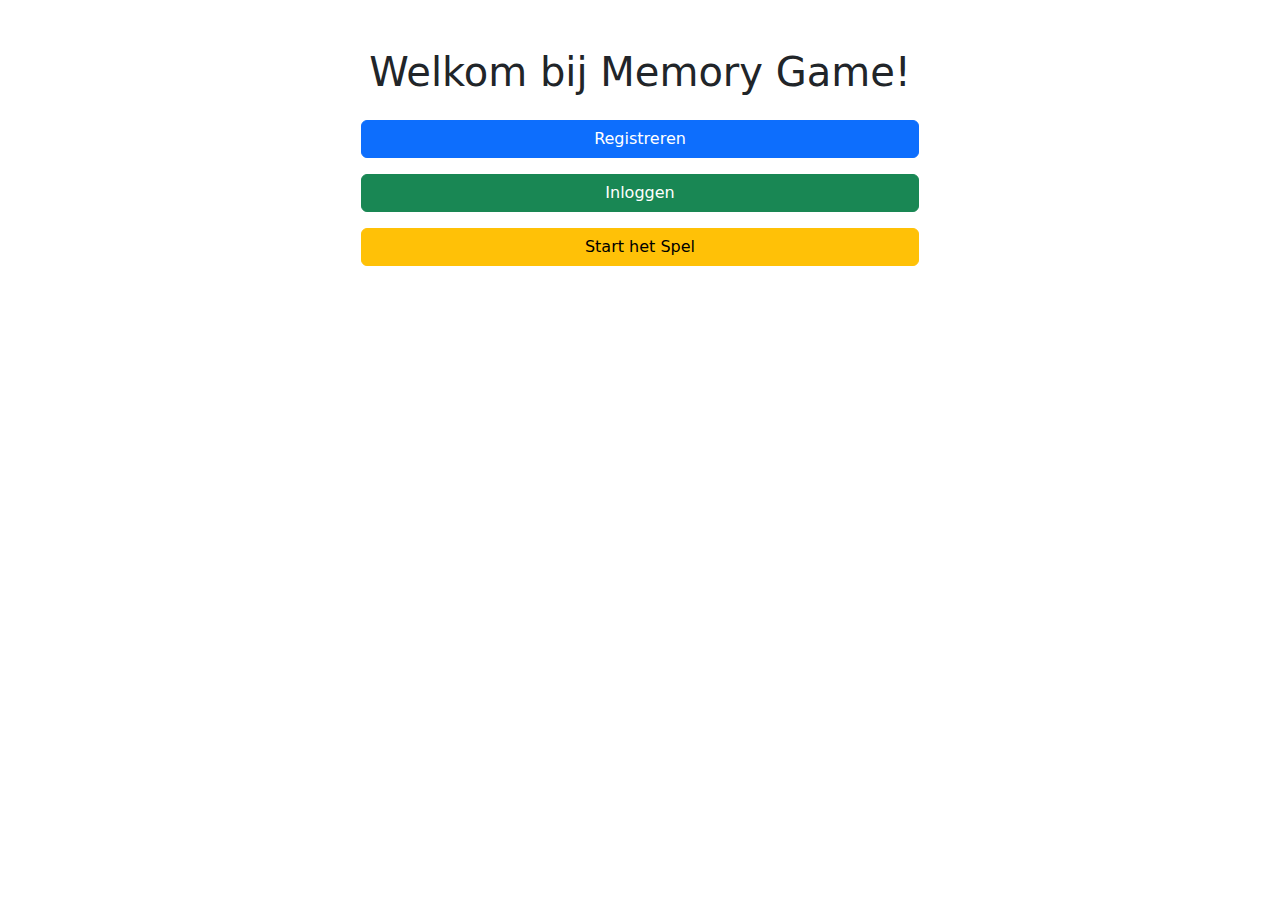
<file: memory-frontend/index.html>
<!DOCTYPE html>
<html lang="en">
<head>
    <meta charset="UTF-8">
    <meta name="viewport" content="width=device-width, initial-scale=1.0">
    <title>Memory Game</title>
    <!-- Bootstrap -->
    <link href="https://cdn.jsdelivr.net/npm/bootstrap@5.3.1/dist/css/bootstrap.min.css" rel="stylesheet">
</head>
<body>
<div class="container py-5">
    <h1 class="text-center mb-4">Welkom bij Memory Game!</h1>
    <div class="d-flex justify-content-center flex-column align-items-center gap-3">
        <a href="register.html" class="btn btn-primary w-50">Registreren</a>
        <a href="login.html" class="btn btn-success w-50">Inloggen</a>
        <a href="game.html" class="btn btn-warning w-50">Start het Spel</a>
    </div>
</div>
</body>
</html>
</file>
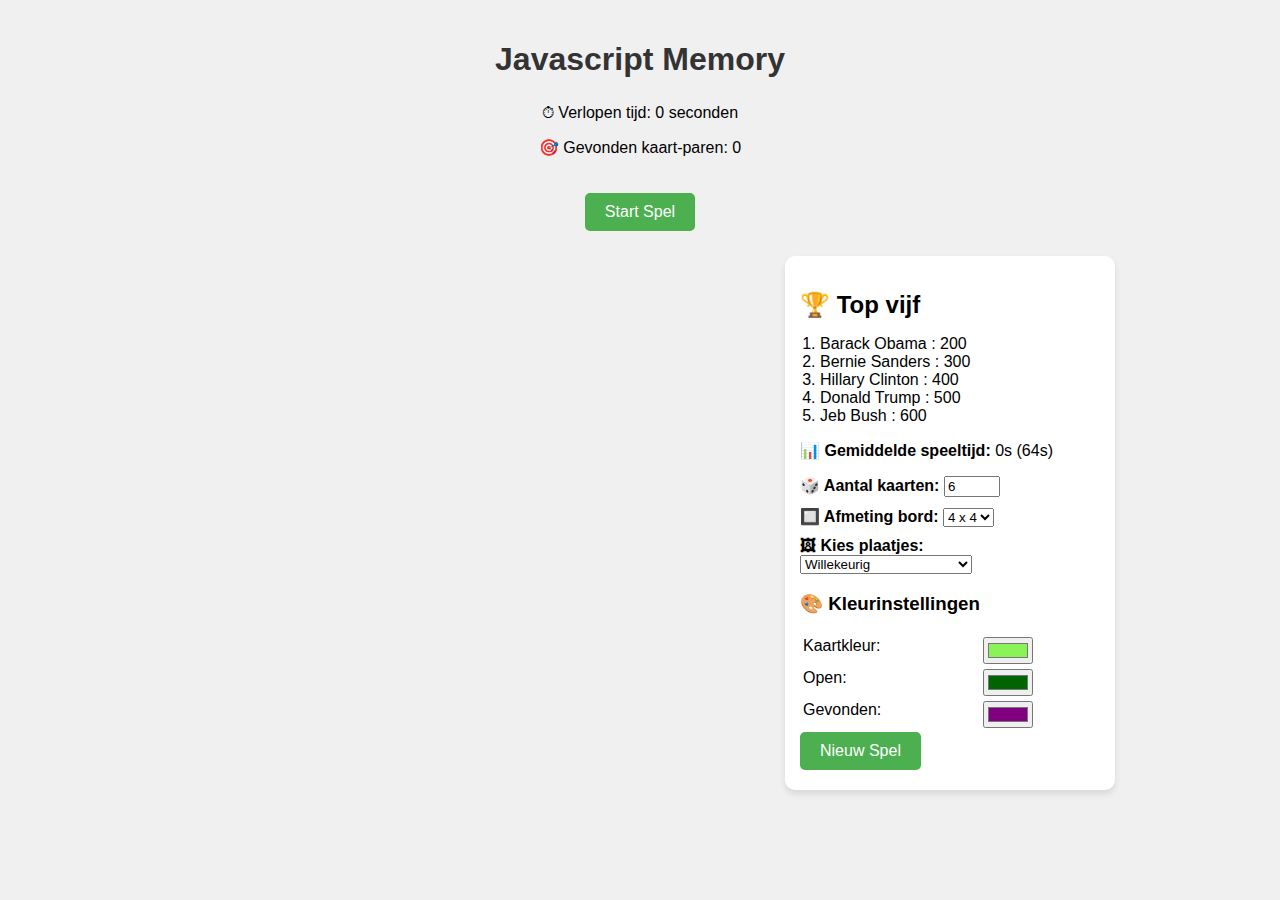
<file: game.html>
<!DOCTYPE html>
<html lang="en">
<head>
    <meta charset="UTF-8">
    <meta name="viewport" content="width=device-width, initial-scale=1.0">
    <title>Memory Game</title>
    <link rel="stylesheet" href="styles.css">
</head>
<body>
<div class="container">
    <h1>Javascript Memory</h1>

    <!-- Informatie over het spel -->
    <div class="info">
        <p>⏱ Verlopen tijd: <span id="time-elapsed">0 seconden</span></p>
        <p>🎯 Gevonden kaart-paren: <span id="pairs-found">0</span></p>
    </div>

    <!-- Knop om het spel te starten -->
    <button id="start-game" class="btn">Start Spel</button>

    <div class="memory-game">
        <!-- Dynamisch geladen kaarten -->
        <div class="memory-grid" id="memory-grid">
            <!-- Kaarten worden hier geladen door JavaScript -->
        </div>

        <!-- Sidebar voor instellingen en statistieken -->
        <aside class="sidebar">
            <h2>🏆 Top vijf</h2>
            <ol id="leaderboard">
                <li>Barack Obama : 200</li>
                <li>Bernie Sanders : 300</li>
                <li>Hillary Clinton : 400</li>
                <li>Donald Trump : 500</li>
                <li>Jeb Bush : 600</li>
            </ol>

            <p><b>📊 Gemiddelde speeltijd:</b> <span id="average-time">0s (64s)</span></p>

            <!-- Instellingen -->
            <div class="controls">
                <label for="num-cards">
                    <b>🎲 Aantal kaarten:</b>
                    <input type="number" id="num-cards" min="4" max="16" value="6">
                </label>

                <label for="board-size">
                    <b>🔲 Afmeting bord:</b>
                    <select id="board-size">
                        <option value="4">4 x 4</option>
                        <option value="6">6 x 6</option>
                    </select>
                </label>

                <label for="image-selector">
                    <b>🖼 Kies plaatjes:</b>
                    <select id="image-selector">
                        <option value="random">Willekeurig</option>
                        <option value="dogs">Hondenplaatjes</option>
                        <option value="cats">Kattenplaatjes</option>
                        <option value="persons">Niet-bestaande personen</option>
                        <option value="pizzas">Niet-bestaande pizza's</option>
                    </select>
                </label>
            </div>

            <!-- Kleurinstellingen -->
            <h3>🎨 Kleurinstellingen</h3>
            <table>
                <tr>
                    <td><label for="closed-color">Kaartkleur:</label></td>
                    <td><input type="color" id="closed-color" value="#89f357"></td>
                </tr>
                <tr>
                    <td><label for="open-color">Open:</label></td>
                    <td><input type="color" id="open-color" value="#006400"></td>
                </tr>
                <tr>
                    <td><label for="found-color">Gevonden:</label></td>
                    <td><input type="color" id="found-color" value="#800080"></td>
                </tr>
            </table>

            <!-- Knop voor een nieuw spel -->
            <button class="new-game" id="new-game-btn">Nieuw Spel</button>
        </aside>
    </div>
</div>

<!-- Laad het script -->
<script type="module" src="js/main.js" defer></script>
</body>
</html>
</file>
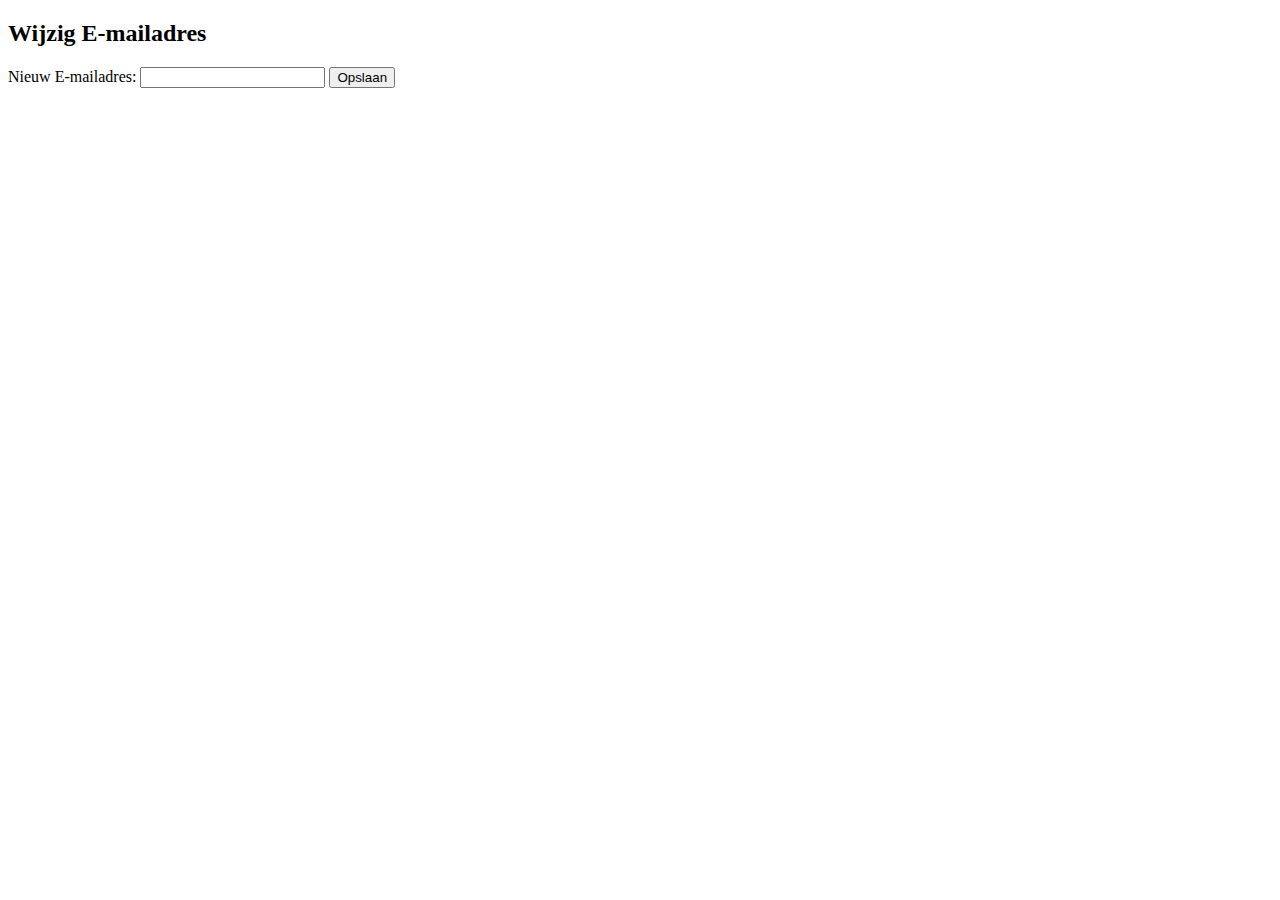
<file: memory-frontend/email.html>
<!DOCTYPE html>
<html lang="en">
<head>
    <meta charset="UTF-8">
    <title>Title</title>
</head>
<body>
<form id="email-form">
    <h2>Wijzig E-mailadres</h2>
    <label for="email">Nieuw E-mailadres:</label>
    <input type="email" id="email" name="email" required>
    <button type="submit">Opslaan</button>
</form>

<script type="module" src="./js/email.js" defer></script>
</body>
</html>
</file>
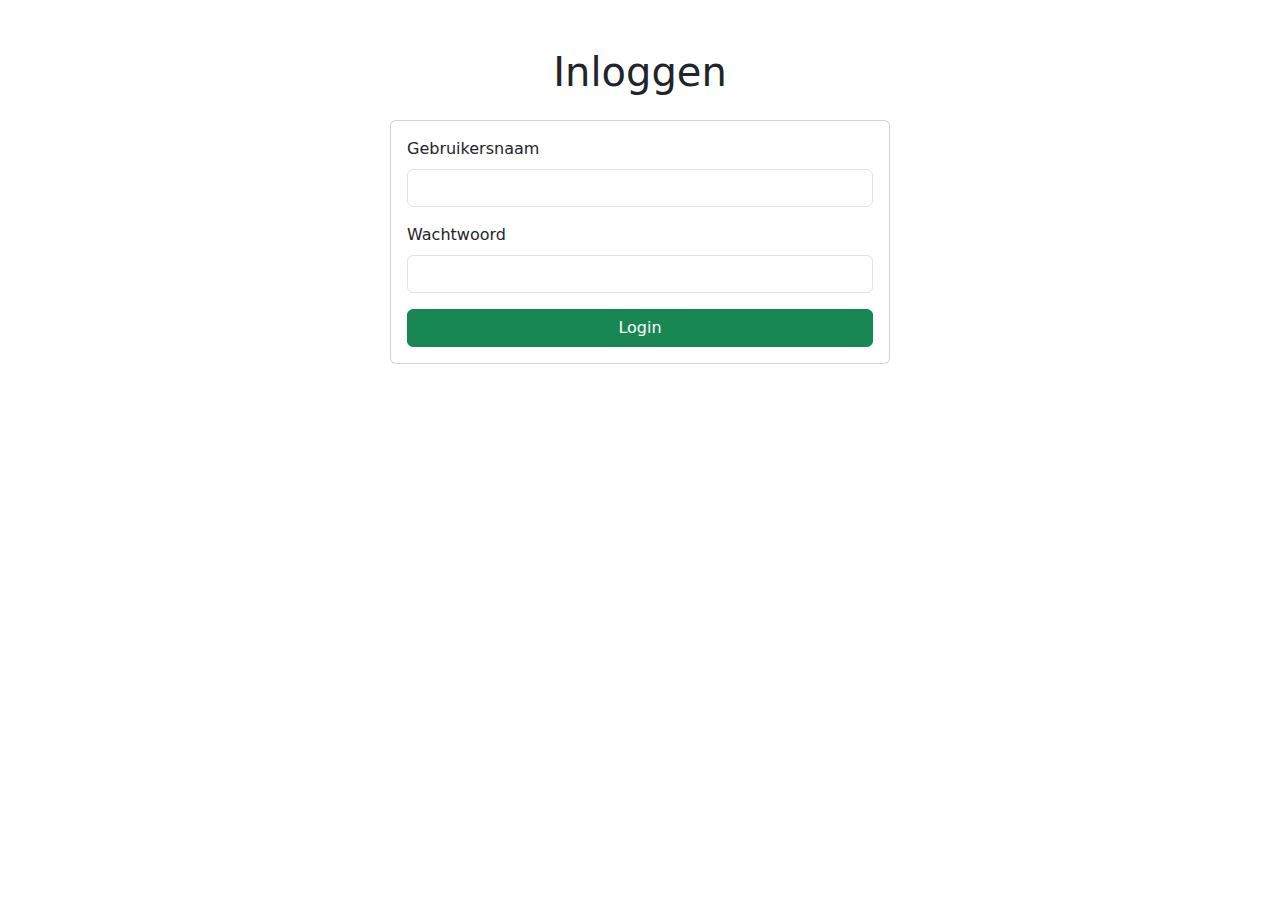
<file: memory-frontend/game.html>
<!DOCTYPE html>
<html lang="en">
<head>
    <meta charset="UTF-8">
    <meta name="viewport" content="width=device-width, initial-scale=1.0">
    <title>Memory Game</title>
    <link rel="stylesheet" href="styles.css">
</head>
<body>
<div class="container">
    <h1>Javascript Memory</h1>
    <div id="logout-container" class="logout-container">
        <span id="username">Welkom, <strong>Player</strong></span>
        <button id="logout-button">Logout</button>
    </div>
    <!-- Informatie over het spel -->
    <div class="info">
        <p>⏱ Verlopen tijd: <span id="time-elapsed">0 seconden</span></p>
        <p>🎯 Gevonden kaart-paren: <span id="pairs-found">0</span></p>
    </div>

    <!-- Knop om het spel te starten -->
    <button id="start-game" class="btn">Start Spel</button>

    <div class="memory-game">
        <!-- Dynamisch geladen kaarten -->
        <div class="memory-grid" id="memory-grid">
            <!-- Kaarten worden hier geladen door JavaScript -->
        </div>

        <!-- Sidebar voor instellingen en statistieken -->
        <aside class="sidebar">
            <h2>🏆 Top vijf</h2>
            <ol id="leaderboard">
            </ol>

            <p><b>📊 Gemiddelde speeltijd:</b> <span id="average-time"></span></p>

            <!-- Instellingen -->
            <div class="controls">
                <label for="num-cards">
                    <b>🎲 Aantal kaarten:</b>
                    <input type="number" id="num-cards" min="4" max="16" value="6">
                </label>

                <label for="board-size">
                    <b>🔲 Afmeting bord:</b>
                    <select id="board-size">
                        <option value="4">4 x 4</option>
                        <option value="6">6 x 6</option>
                    </select>
                </label>

                <label for="image-selector">
                    <b>🖼 Kies plaatjes:</b>
                    <select id="image-selector">
                        <option value="random">Willekeurig</option>
                        <option value="dogs">Hondenplaatjes</option>
                        <option value="cats">Kattenplaatjes</option>
                    </select>
                </label>
            </div>


            <h3>🎨 Kleurinstellingen</h3>
            <table>
                <tr>
                    <td><label for="closed-color">Kaartkleur:</label></td>
                    <td><input type="color" id="closed-color" value="#89f357"></td>
                </tr>
                <tr>
                    <td><label for="open-color">Open:</label></td>
                    <td><input type="color" id="open-color" value="#006400"></td>
                </tr>
                <tr>
                    <td><label for="found-color">Gevonden:</label></td>
                    <td><input type="color" id="found-color" value="#800080"></td>
                </tr>
            </table>

            <!-- Knop voor een nieuw spel -->
            <button class="new-game" id="new-game-btn">Nieuw Spel</button>
        </aside>
    </div>
</div>

<!-- Laad het script -->
<script type="module" src="js/main.js" defer></script>
<script type="module" src="js/logout.js" defer></script>
</body>
</html>
</file>
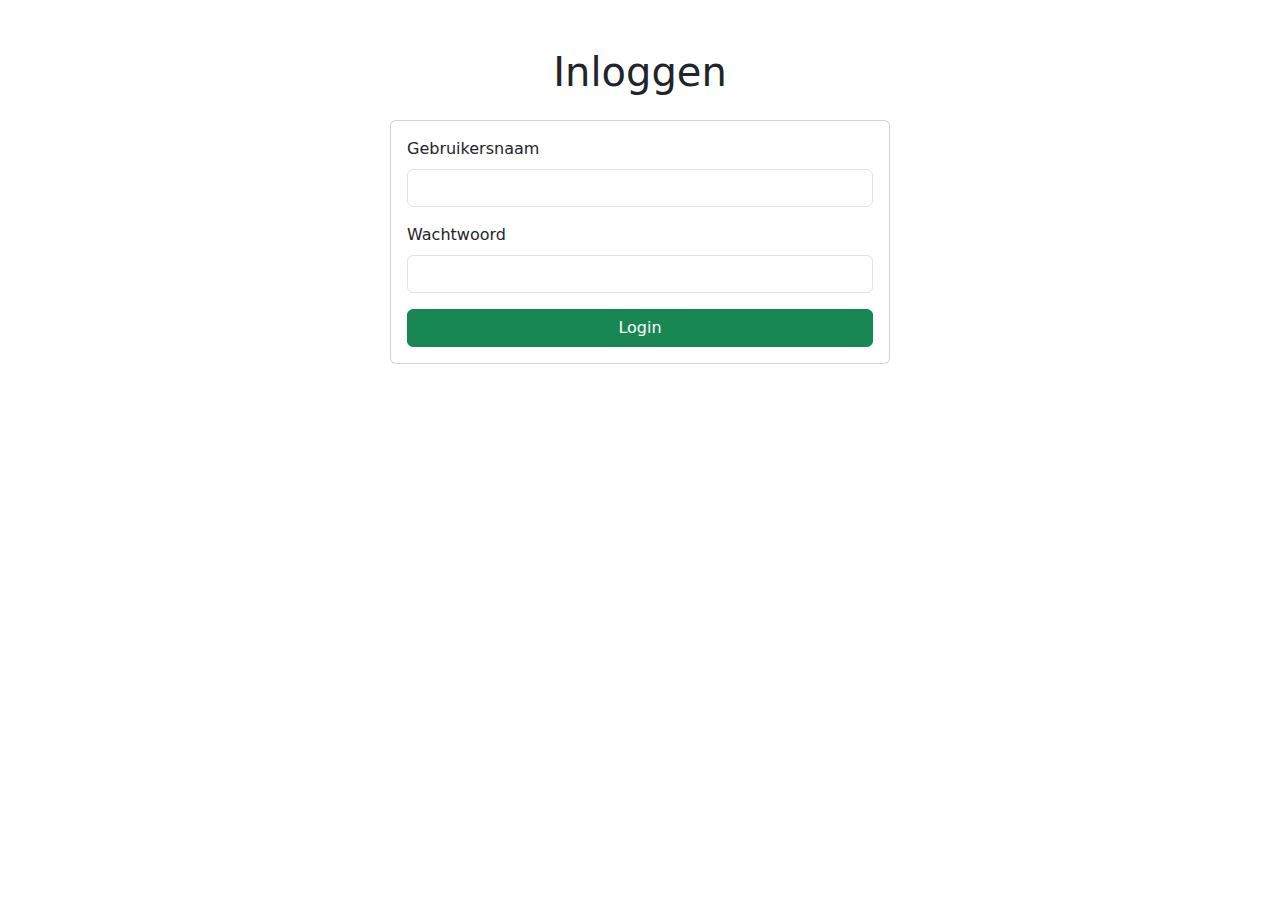
<file: memory-frontend/login.html>
<!DOCTYPE html>
<html lang="en">
<head>
    <meta charset="UTF-8">
    <meta name="viewport" content="width=device-width, initial-scale=1.0">
    <title>Login</title>
    <!-- Bootstrap -->
    <link href="https://cdn.jsdelivr.net/npm/bootstrap@5.3.1/dist/css/bootstrap.min.css" rel="stylesheet">
</head>
<body>
<div class="container py-5">
    <h1 class="text-center mb-4">Inloggen</h1>
    <div class="card mx-auto" style="max-width: 500px;">
        <div class="card-body">
            <form id="login-form">
                <div class="mb-3">
                    <label for="username" class="form-label">Gebruikersnaam</label>
                    <input type="text" id="username" class="form-control" required>
                </div>
                <div class="mb-3">
                    <label for="password" class="form-label">Wachtwoord</label>
                    <input type="password" id="password" class="form-control" required>
                </div>
                <button type="submit" class="btn btn-success w-100">Login</button>
            </form>
        </div>
    </div>
</div>
<script type="module" src="js/login.js"></script>
</body>
</html>
</file>
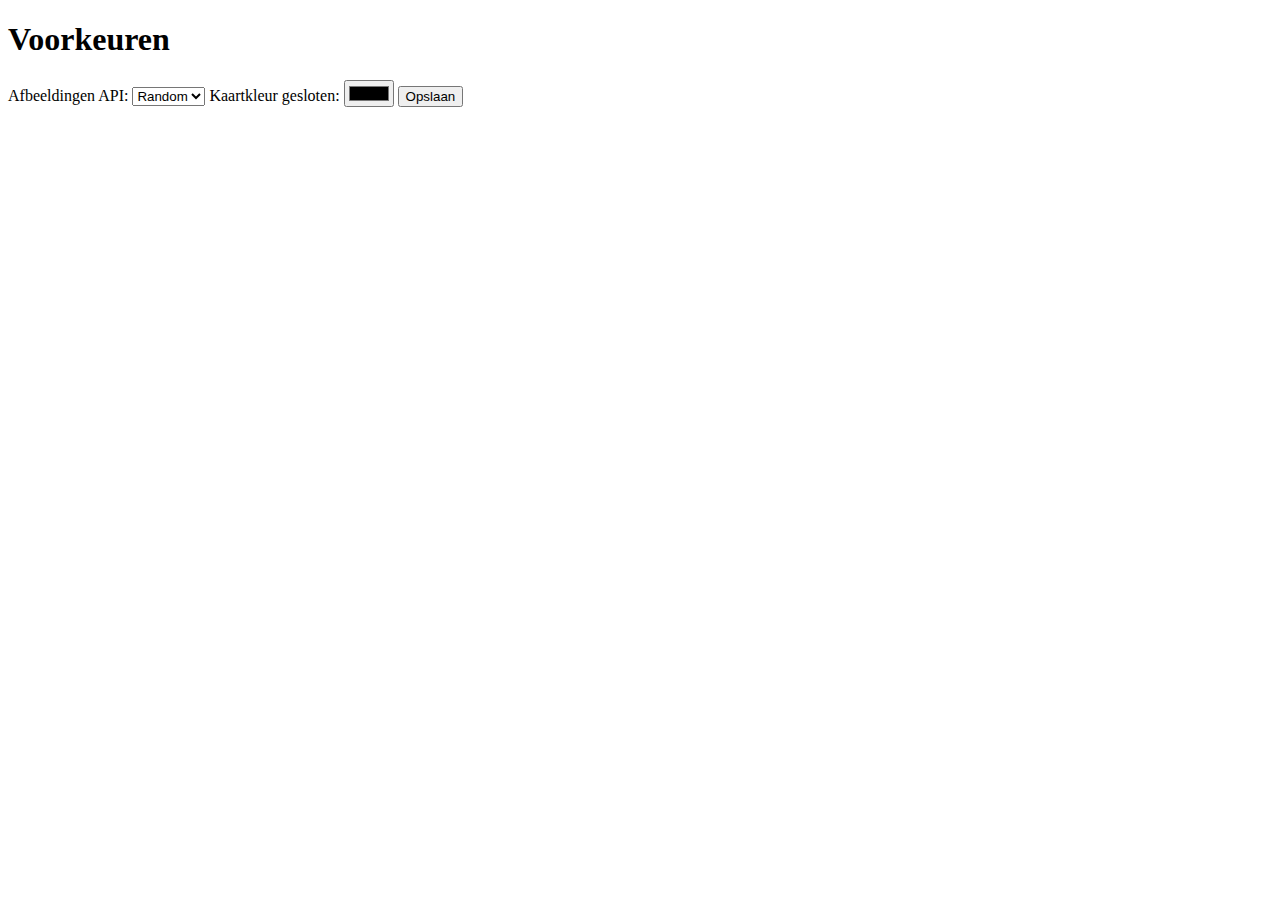
<file: memory-frontend/preferences.html>
<!DOCTYPE html>
<html lang="en">
<head>
    <title>Voorkeuren</title>
</head>
<body>
<h1>Voorkeuren</h1>
<form id="preferences-form">
    <label for="api">Afbeeldingen API:</label>
    <select id="api">
        <option value="random">Random</option>
        <option value="dogs">Dogs</option>
    </select>

    <label for="closed-color">Kaartkleur gesloten:</label>
    <input type="color" id="closed-color">

    <button type="submit">Opslaan</button>
</form>
<script type="module" src="js/preferences.js"></script>
</body>
</html>
</file>
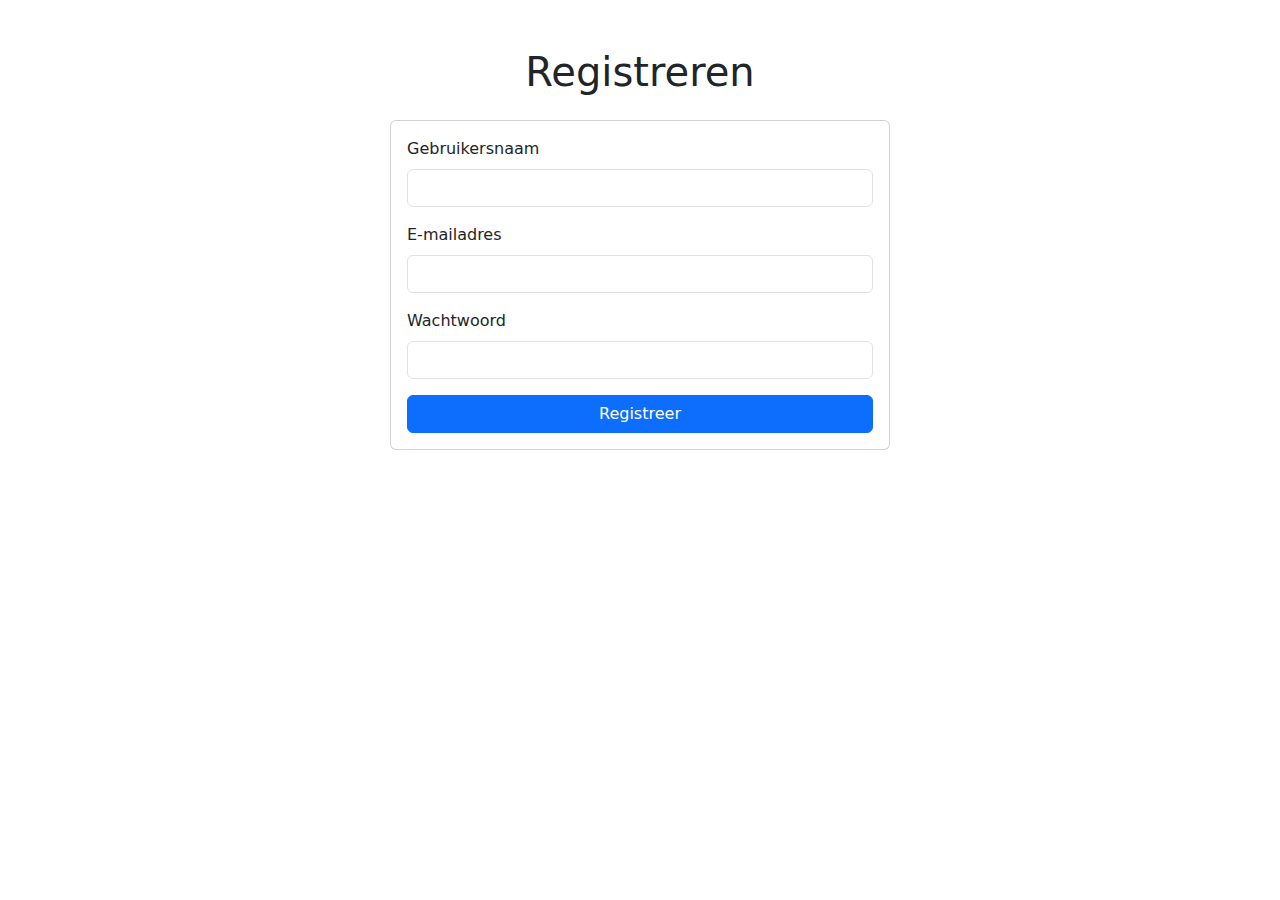
<file: memory-frontend/register.html>
<!DOCTYPE html>
<html lang="en">
<head>
    <meta charset="UTF-8">
    <meta name="viewport" content="width=device-width, initial-scale=1.0">
    <title>Registreren</title>
    <!-- Bootstrap -->
    <link href="https://cdn.jsdelivr.net/npm/bootstrap@5.3.1/dist/css/bootstrap.min.css" rel="stylesheet">
</head>
<body>
<div class="container py-5">
    <h1 class="text-center mb-4">Registreren</h1>
    <div class="card mx-auto" style="max-width: 500px;">
        <div class="card-body">
            <form id="register-form">
                <div class="mb-3">
                    <label for="username" class="form-label">Gebruikersnaam</label>
                    <input type="text" id="username" class="form-control" required>
                </div>
                <div class="mb-3">
                    <label for="email" class="form-label">E-mailadres</label>
                    <input type="email" id="email" class="form-control" required>
                </div>
                <div class="mb-3">
                    <label for="password" class="form-label">Wachtwoord</label>
                    <input type="password" id="password" class="form-control" required>
                </div>
                <button type="submit" class="btn btn-primary w-100">Registreer</button>
            </form>
        </div>
    </div>
</div>
<script type="module" src="js/register.js"></script>
</body>
</html>
</file>
<file: styles.css>
/* Algemene stijl */
body {
    font-family: Arial, sans-serif;
    margin: 0;
    padding: 0;
    background-color: #f0f0f0;
    text-align: center;
}

.container {
    max-width: 1200px;
    margin: 20px auto;
    display: flex;
    flex-direction: column;
    align-items: center;
}

h1 {
    font-size: 2rem;
    color: #333;
    margin-bottom: 10px;
}

.info {
    margin-bottom: 20px;
}

button {
    padding: 10px 20px;
    font-size: 16px;
    background-color: #4CAF50;
    color: white;
    border: none;
    border-radius: 5px;
    cursor: pointer;
    margin-bottom: 5px;
}

button:hover {
    background-color: #45a049;
}

/* Memory game layout */
.memory-game {
    display: flex;
    gap: 20px; /* Ruimte tussen grid en sidebar */
    justify-content: center;
    align-items: flex-start;
    width: 100%;
    flex-wrap: wrap; /* Zorg dat layout zich aanpast op kleinere schermen */
}

.memory-grid {
    display: grid;
    gap: 10px;
    width: 100%;
    max-width: 600px; /* Maximale breedte op grote schermen */
    grid-template-columns: repeat(auto-fit, minmax(100px, 1fr)); /* Dynamische grootte voor kaarten */
    flex: 1;
}

.card {
    position: relative;
    width: 100%; /* Vul de volledige breedte binnen de kolom */
    padding-top: 100%; /* Zorg voor een vierkante vorm */
    background-color: var(--closed-color);
    transition: background-color 0.3s ease;
    border-radius: 5px;
    border: 1px solid #333;
    cursor: pointer;
    display: flex;
    align-items: center;
    justify-content: center;
    overflow: hidden;
}

.card img {
    position: absolute; /* Zorg dat de afbeelding het hele kaartoppervlak bedekt */
    top: 0;
    left: 0;
    width: 100%;
    height: 100%;
    object-fit: cover; /* Zorg dat afbeeldingen correct schalen */
    display: none;
    border-radius: inherit;
}

.card.open {
    background-color: var(--open-color);
}

.card.open img {
    display: block; /* Toon de afbeelding als de kaart open is */
}

.card.found {
    background-color: var(--found-color);
    cursor: default;
}

/* Sidebar */
.sidebar {
    background-color: #fff;
    padding: 15px;
    border-radius: 10px;
    width: 300px; /* Vaste breedte op desktops */
    text-align: left;
    box-shadow: 0px 4px 6px rgba(0, 0, 0, 0.1);
    margin-top: 20px; /* Ruimte tussen grid en sidebar op kleinere schermen */
}

.sidebar h2 {
    font-size: 1.5rem;
    margin-bottom: 10px;
}

.sidebar ol {
    padding-left: 20px;
}

.sidebar table {
    width: 100%;
    margin-top: 10px;
}

.sidebar label {
    display: block;
    margin-bottom: 10px;
}

/* Responsiviteit */
@media (max-width: 1024px) {
    .memory-grid {
        max-width: 90%; /* Gebruik bijna de volledige breedte op tablets */
    }

    .sidebar {
        width: 100%; /* Volledige breedte op tablets */
    }
}

@media (max-width: 768px) {
    .memory-game {
        flex-direction: column; /* Layout wordt verticaal op telefoons */
        align-items: center;
    }

    .memory-grid {
        grid-template-columns: repeat(auto-fit, minmax(80px, 1fr)); /* Kleinere kaarten op telefoons */
        max-width: 100%;
    }

    .sidebar {
        width: 100%; /* Sidebar neemt volledige breedte in */
        margin-top: 20px;
    }
}

/* Variabelen voor kleuren */
:root {
    --closed-color: #89f357;
    --open-color: #006400;
    --found-color: #800080;
}
</file>
<file: memory-frontend/styles.css>
/* Algemene stijl */
body {
    font-family: Arial, sans-serif;
    margin: 0;
    padding: 0;
    background-color: #f0f0f0;
    text-align: center;
}

.container {
    max-width: 1200px;
    margin: 20px auto;
    display: flex;
    flex-direction: column;
    align-items: center;
}

h1 {
    font-size: 2rem;
    color: #333;
    margin-bottom: 10px;
}

.info {
    margin-bottom: 20px;
}

button {
    padding: 10px 20px;
    font-size: 16px;
    background-color: #4CAF50;
    color: white;
    border: none;
    border-radius: 5px;
    cursor: pointer;
    margin-bottom: 5px;
}

button:hover {
    background-color: #45a049;
}

/* Memory game layout */
.memory-game {
    display: flex;
    gap: 20px; /* Ruimte tussen grid en sidebar */
    justify-content: center;
    align-items: flex-start;
    width: 100%;
    flex-wrap: wrap; /* Zorg dat layout zich aanpast op kleinere schermen */
}

.memory-grid {
    display: grid;
    gap: 10px;
    width: 100%;
    max-width: 600px; /* Maximale breedte op grote schermen */
    grid-template-columns: repeat(auto-fit, minmax(100px, 1fr)); /* Dynamische grootte voor kaarten */
    flex: 1;
}

.card {
    position: relative;
    width: 100%; /* Vul de volledige breedte binnen de kolom */
    padding-top: 100%; /* Zorg voor een vierkante vorm */
    background-color: var(--closed-color);
    transition: background-color 0.3s ease;
    border-radius: 5px;
    border: 1px solid #333;
    cursor: pointer;
    display: flex;
    align-items: center;
    justify-content: center;
    overflow: hidden;
}

.card img {
    position: absolute; /* Zorg dat de afbeelding het hele kaartoppervlak bedekt */
    top: 0;
    left: 0;
    width: 100%;
    height: 100%;
    object-fit: cover; /* Zorg dat afbeeldingen correct schalen */
    display: none;
    border-radius: inherit;
}

.card.open {
    background-color: var(--open-color);
}

.card.open img {
    display: block; /* Toon de afbeelding als de kaart open is */
}

.card.found {
    background-color: var(--found-color);
    cursor: default;
}

/* Sidebar */
.sidebar {
    background-color: #fff;
    padding: 15px;
    border-radius: 10px;
    width: 300px; /* Vaste breedte op desktops */
    text-align: left;
    box-shadow: 0px 4px 6px rgba(0, 0, 0, 0.1);
    margin-top: 20px; /* Ruimte tussen grid en sidebar op kleinere schermen */
}

.sidebar h2 {
    font-size: 1.5rem;
    margin-bottom: 10px;
}

.sidebar ol {
    padding-left: 20px;
}

.sidebar table {
    width: 100%;
    margin-top: 10px;
}

.sidebar label {
    display: block;
    margin-bottom: 10px;
}

/* Responsiviteit */
@media (max-width: 1024px) {
    .memory-grid {
        max-width: 90%; /* Gebruik bijna de volledige breedte op tablets */
    }

    .sidebar {
        width: 100%; /* Volledige breedte op tablets */
    }
}

@media (max-width: 768px) {
    .memory-game {
        flex-direction: column; /* Layout wordt verticaal op telefoons */
        align-items: center;
    }

    .memory-grid {
        grid-template-columns: repeat(auto-fit, minmax(80px, 1fr)); /* Kleinere kaarten op telefoons */
        max-width: 100%;
    }

    .sidebar {
        width: 100%; /* Sidebar neemt volledige breedte in */
        margin-top: 20px;
    }
}

/* Variabelen voor kleuren */
:root {
    --closed-color: #89f357;
    --open-color: #006400;
    --found-color: #800080;
}
</file>
